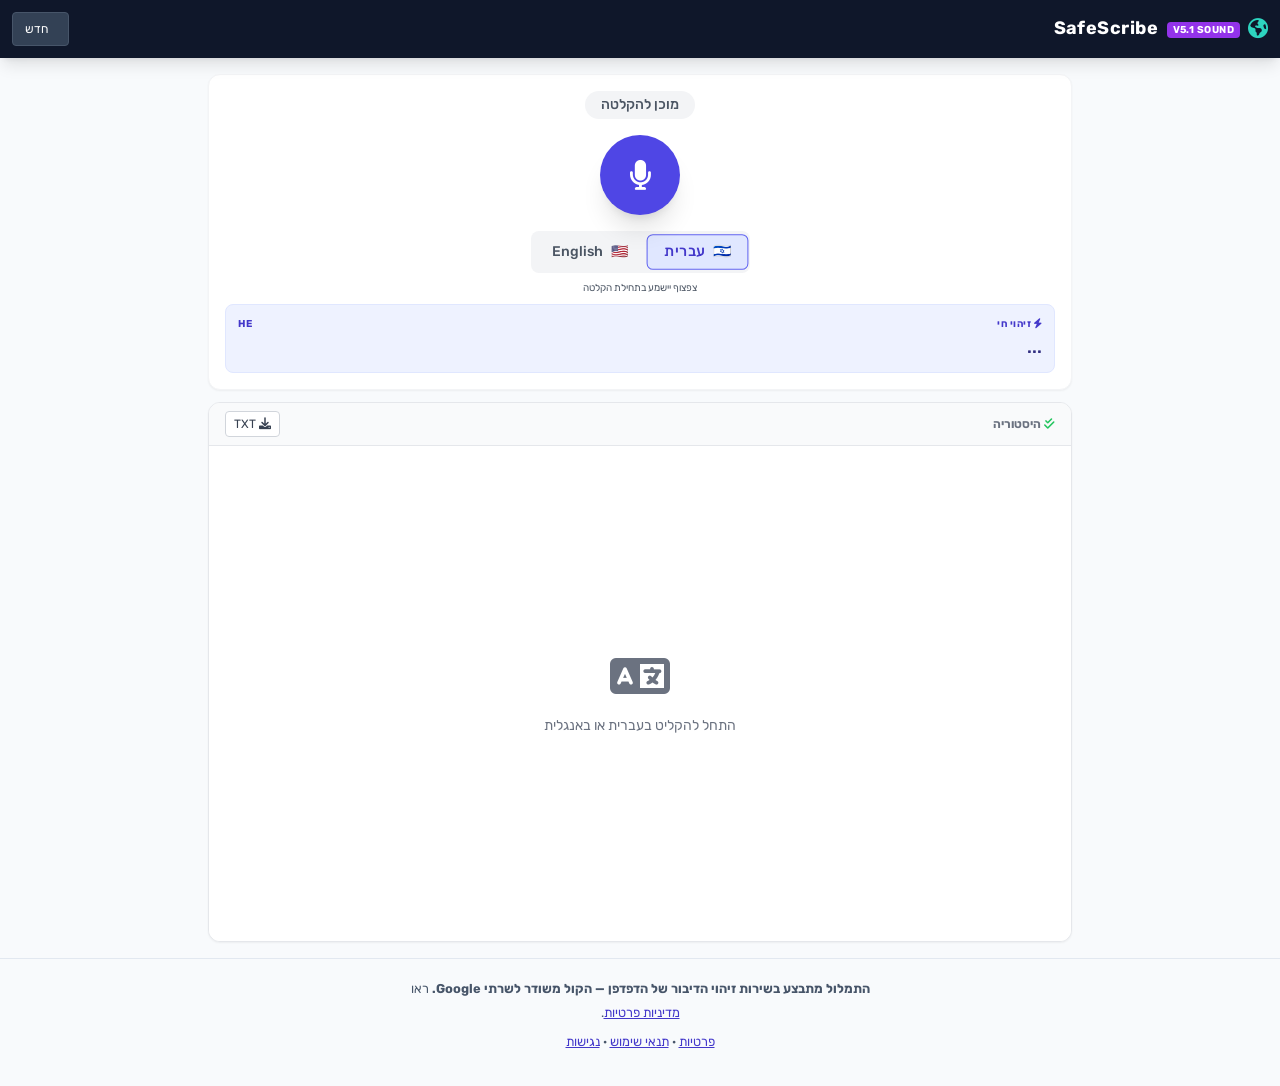
<file: index.html>
<!DOCTYPE html>
<html lang="he" dir="rtl">
<head>
    <meta charset="UTF-8">
    <!-- maximum-scale and user-scalable=no removed: they blocked pinch zoom entirely -->
    <meta name="viewport" content="width=device-width, initial-scale=1.0">
    <title>SafeScribe V5.1 Sound</title>
    <!-- Built stylesheet in place of the Tailwind play CDN, which is a
         development tool and fetched a script from a third party each load. -->
    <link rel="stylesheet" href="assets/css/tailwind.css">
    <link rel="stylesheet" href="assets/vendor/fontawesome/fontawesome.min.css">
    <!-- Fonts and icons are served from this site. They used to come from
         Google and cdnjs, so every visit disclosed the visitor's IP to two
         third parties before anything happened on the page. -->
    <link rel="stylesheet" href="assets/fonts/fonts.css">
    <style>
        body { font-family: 'Rubik', sans-serif; }
        
        .pulse-ring { animation: pulse-ring 2s cubic-bezier(0.215, 0.61, 0.355, 1) infinite; }
        @keyframes pulse-ring {
            0% { transform: scale(0.95); box-shadow: 0 0 0 0 rgba(220, 38, 38, 0.7); }
            70% { transform: scale(1); box-shadow: 0 0 0 20px rgba(220, 38, 38, 0); }
            100% { transform: scale(0.95); box-shadow: 0 0 0 0 rgba(220, 38, 38, 0); }
        }

        .custom-scrollbar::-webkit-scrollbar { width: 6px; }
        .custom-scrollbar::-webkit-scrollbar-track { background: #f8fafc; }
        .custom-scrollbar::-webkit-scrollbar-thumb { background: #94a3b8; border-radius: 3px; }
        
        .lang-btn.active { background-color: #e0e7ff; border-color: #6366f1; color: #4338ca; transform: scale(1.05); }
    </style>
</head>
<!-- Page scrolls instead of being locked to screen height: the policy footer
         squeezed the history panel (and its TXT button) down to a thin line. -->
<body class="bg-slate-50 text-gray-800 flex flex-col" style="min-height:100vh">

    <header class="bg-slate-900 text-white p-3 shadow-lg flex-shrink-0 z-50">
        <div class="container mx-auto flex justify-between items-center">
            <div class="flex items-center gap-2">
                <i class="fas fa-globe-americas text-teal-400 text-xl"></i>
                <h1 class="text-lg font-bold tracking-wide">SafeScribe <span class="text-[10px] bg-purple-600 px-1.5 py-0.5 rounded ml-1 align-middle">V5.1 SOUND</span></h1>
            </div>
            <button onclick="newMeeting()" class="text-xs bg-slate-700 hover:bg-slate-600 px-3 py-2 rounded border border-slate-600 transition flex items-center gap-2">
                <i class="fas fa-file-circle-plus"></i> חדש
            </button>
        </div>
    </header>

    <main class="flex-grow flex flex-col container mx-auto p-2 sm:p-4 max-w-4xl min-h-0 gap-3">
        
        <div class="bg-white rounded-xl shadow-sm border border-gray-100 p-4 flex-shrink-0 z-40">
            
            <div class="flex flex-col items-center mb-2">
                <div id="statusBadge" class="px-4 py-1 rounded-full text-sm font-medium bg-gray-100 text-gray-600 mb-4 transition-all duration-300">
                    מוכן להקלטה
                </div>

                <div class="relative mb-4">
                    <button id="mainBtn" onclick="toggleRecording()" aria-label="התחל או עצור הקלטה" class="relative z-10 bg-indigo-600 hover:bg-indigo-700 text-white rounded-full w-20 h-20 flex items-center justify-center text-3xl shadow-xl transition-all duration-300 transform hover:scale-105 active:scale-95">
                        <i class="fas fa-microphone" id="btnIcon"></i>
                    </button>
                    <div id="pulseRing" class="absolute inset-0 rounded-full bg-red-500 opacity-0 transition-opacity duration-300"></div>
                </div>

                <div class="flex bg-gray-100 p-1 rounded-lg gap-1 mb-2">
                    <button onclick="changeLang('he-IL')" id="btnHe" class="lang-btn active px-4 py-1.5 rounded-md text-sm font-medium text-gray-600 border border-transparent transition-all flex items-center gap-2">
                        <span>🇮🇱</span> עברית
                    </button>
                    <button onclick="changeLang('en-US')" id="btnEn" class="lang-btn px-4 py-1.5 rounded-md text-sm font-medium text-gray-600 border border-transparent transition-all flex items-center gap-2">
                        <span>🇺🇸</span> English
                    </button>
                </div>
                <p class="text-[10px] text-gray-600">צפצוף יישמע בתחילת הקלטה</p>
            </div>

            <div class="bg-indigo-50 rounded-lg p-3 border border-indigo-100 min-h-[50px] flex flex-col justify-center">
                <span class="text-[10px] text-indigo-700 font-bold uppercase tracking-wider mb-1 flex justify-between">
                    <span><i class="fas fa-bolt"></i> זיהוי חי</span>
                    <span id="currentLangDisplay" class="text-indigo-700">HE</span>
                </span>
                <p id="interimText" class="text-indigo-900 font-medium text-lg leading-tight min-h-[1.5rem]">...</p>
            </div>
        </div>

        <div class="bg-white rounded-xl shadow-sm border border-gray-200 flex-grow flex flex-col relative overflow-hidden" style="height:60vh;min-height:280px">
            <div class="bg-gray-50 px-4 py-2 border-b flex justify-between items-center">
                <span class="text-xs font-bold text-gray-500"><i class="fas fa-check-double text-green-500"></i> היסטוריה</span>
                <div class="flex gap-2">
                    <button onclick="exportTxt()" class="text-xs bg-white border border-gray-300 hover:bg-gray-50 px-2 py-1 rounded text-gray-700">
                        <i class="fas fa-download"></i> TXT
                    </button>
                </div>
            </div>
            
            <div id="transcriptContainer" class="flex-grow overflow-y-auto p-4 space-y-4 custom-scrollbar scroll-smooth bg-white">
                <div id="emptyState" class="flex flex-col items-center justify-center h-full text-gray-500">
                    <i class="fas fa-language text-5xl mb-4"></i>
                    <p class="text-sm">התחל להקליט בעברית או באנגלית</p>
                </div>
            </div>
        </div>
    </main>

    <script>
        let recognition;
        let isRecording = false;
        let transcriptData = [];
        let wakeLock = null;
        let currentLang = 'he-IL';

        const mainBtn = document.getElementById('mainBtn');
        const btnIcon = document.getElementById('btnIcon');
        const statusBadge = document.getElementById('statusBadge');
        const pulseRing = document.getElementById('pulseRing');
        const interimDisplay = document.getElementById('interimText');
        const container = document.getElementById('transcriptContainer');
        const langDisplay = document.getElementById('currentLangDisplay');

        function initRecognition() {
            if ('webkitSpeechRecognition' in window) {
                recognition = new webkitSpeechRecognition();
                recognition.continuous = true;
                recognition.interimResults = true;
                recognition.lang = currentLang;

                recognition.onstart = () => {
                    isRecording = true;
                    updateStatus('recording');
                    requestWakeLock();
                    playFeedbackTone(600, 150); // צפצוף התחלה (גבוה)
                };

                recognition.onresult = (event) => {
                    let interimTranscript = '';
                    for (let i = event.resultIndex; i < event.results.length; ++i) {
                        if (event.results[i].isFinal) {
                            addTranscriptEntry(event.results[i][0].transcript);
                        } else {
                            interimTranscript += event.results[i][0].transcript;
                        }
                    }
                    if(interimTranscript) {
                        interimDisplay.innerText = interimTranscript;
                        interimDisplay.style.opacity = "1";
                        interimDisplay.style.direction = currentLang === 'he-IL' ? 'rtl' : 'ltr';
                    }
                };

                recognition.onend = () => {
                    if (isRecording) {
                        recognition.start(); 
                    } else {
                        updateStatus('idle');
                        releaseWakeLock();
                    }
                };
                
                // Errors that will repeat on every retry: stop and say why, instead of
                // restarting forever while the button shows "recording".
                // Some Chromium forks fail with 'network' when the mic or speech service is blocked.
                // https://developer.mozilla.org/docs/Web/API/SpeechRecognitionErrorEvent/error
                const fatalErrors = {
                    'not-allowed': "אין גישה למיקרופון. אשר גישה למיקרופון בהגדרות הדפדפן.",
                    'service-not-allowed': "הדפדפן הזה לא תומך בזיהוי דיבור. פתח את האתר ב-Chrome או ב-Edge.",
                    'network': "אין חיבור לשירות זיהוי הדיבור. בדוק את החיבור לאינטרנט ואת הרשאת המיקרופון בהגדרות הדפדפן. אם זה לא עוזר, נסה ב-Chrome או ב-Edge.",
                    'audio-capture': "לא נמצא מיקרופון. בדוק שהמיקרופון מחובר.",
                    'language-not-supported': "השפה שנבחרה לא נתמכת בדפדפן הזה."
                };

                recognition.onerror = (event) => {
                    console.error("Error:", event.error);
                    const message = fatalErrors[event.error];
                    if (!message) return;
                    isRecording = false;
                    updateStatus('idle');
                    alert(message);
                };
            } else {
                alert("דפדפן לא נתמך. חובה Chrome.");
            }
        }

        initRecognition();

        function changeLang(lang) {
            if (currentLang === lang) return;
            currentLang = lang;
            document.getElementById('btnHe').classList.toggle('active', lang === 'he-IL');
            document.getElementById('btnEn').classList.toggle('active', lang === 'en-US');
            langDisplay.innerText = lang === 'he-IL' ? 'HE' : 'EN';

            if (isRecording) {
                recognition.stop(); 
                interimDisplay.innerText = "מחליף שפה...";
                recognition.lang = currentLang;
            } else {
                recognition.lang = lang;
            }
        }

        function toggleRecording() {
            if (!recognition) return;

            if (!isRecording) {
                updateStatus('connecting');
                try { recognition.start(); } catch (e) { console.error(e); }
            } else {
                updateStatus('processing');
                setTimeout(() => {
                    isRecording = false;
                    recognition.stop();
                    interimDisplay.innerText = "...";
                    playFeedbackTone(300, 150); // צפצוף עצירה (נמוך)
                }, 800);
            }
        }

        function updateStatus(state) {
            mainBtn.className = "relative z-10 rounded-full w-20 h-20 flex items-center justify-center text-3xl shadow-xl transition-all duration-300 transform hover:scale-105 active:scale-95 text-white";
            pulseRing.className = "absolute inset-0 rounded-full opacity-0";
            
            switch(state) {
                case 'idle':
                    mainBtn.classList.add('bg-indigo-600', 'hover:bg-indigo-700');
                    btnIcon.className = "fas fa-microphone";
                    statusBadge.innerText = "מוכן להקלטה";
                    statusBadge.className = "px-4 py-1 rounded-full text-sm font-medium bg-gray-100 text-gray-600 mb-4";
                    break;
                case 'connecting':
                    mainBtn.classList.add('bg-yellow-500');
                    btnIcon.className = "fas fa-spinner fa-spin";
                    statusBadge.innerText = "טוען...";
                    break;
                case 'recording':
                    mainBtn.classList.add('bg-red-500');
                    btnIcon.className = "fas fa-stop";
                    pulseRing.classList.add('pulse-ring');
                    statusBadge.innerHTML = `<span class="flex items-center gap-2"><i class="fas fa-circle text-[10px] animate-pulse"></i> מקליט (${currentLang === 'he-IL' ? 'עברית' : 'אנגלית'})</span>`;
                    statusBadge.className = "px-4 py-1 rounded-full text-sm font-medium bg-red-50 text-red-600 border border-red-100 mb-4";
                    break;
                case 'processing':
                    mainBtn.classList.add('bg-gray-400');
                    btnIcon.className = "fas fa-save";
                    statusBadge.innerText = "שומר...";
                    break;
            }
        }

        function addTranscriptEntry(text) {
            if (!text.trim()) return;
            const now = new Date();
            const timeStr = now.toLocaleTimeString('he-IL', {hour: '2-digit', minute:'2-digit'});
            transcriptData.push({ time: timeStr, text: text });
            renderEntry(timeStr, text);
            saveToLocal();
            interimDisplay.innerText = "...";
        }

        function renderEntry(timeStr, text) {
            const isEnglish = /^[A-Za-z0-9\s.,?!]*$/.test(text);
            const direction = isEnglish ? 'ltr' : 'rtl';
            const align = isEnglish ? 'text-left' : 'text-right';
            const flag = currentLang === 'he-IL' ? '' : '<span class="mr-1">🇺🇸</span>';

            if(document.getElementById('emptyState')) container.innerHTML = '';

            const div = document.createElement('div');
            div.className = `bg-white p-3 rounded border-r-4 ${currentLang === 'he-IL' ? 'border-teal-500' : 'border-indigo-500'} shadow-sm ${align} animate-[fadeIn_0.3s_ease-out]`;
            div.style.direction = direction;
            div.innerHTML = `<span class="text-xs text-gray-400 block mb-1 font-mono flex justify-between">${timeStr} ${flag}</span><p class="text-gray-800 text-lg leading-relaxed">${text}</p>`;
            
            container.appendChild(div);
            container.scrollTop = container.scrollHeight;
        }

        function exportTxt() {
            if (transcriptData.length === 0) { alert("אין תוכן"); return; }
            let content = "SafeScribe V5 Transcript\n========================\n\n";
            transcriptData.forEach(i => content += `[${i.time}] ${i.text}\n`);
            downloadFile(content);
        }

        function downloadFile(content) {
            const date = new Date().toISOString().slice(0,16).replace(/[:T]/g, '-');
            const blob = new Blob([content], { type: 'text/plain' });
            const url = URL.createObjectURL(blob);
            const a = document.createElement('a');
            a.href = url;
            a.download = `SafeScribe_${date}.txt`;
            document.body.appendChild(a);
            a.click();
            document.body.removeChild(a);
            URL.revokeObjectURL(url);
        }

        function newMeeting() {
            if(transcriptData.length > 0 && !confirm("למחוק הכל?")) return;
            transcriptData = [];
            localStorage.removeItem('safeScribeV5');
            location.reload();
        }

        function saveToLocal() { localStorage.setItem('safeScribeV5', JSON.stringify(transcriptData)); }
        
        // Earlier versions re-saved the history on every page load, doubling it
        // each time until the tab ran out of memory. Keep the first copy of each line.
        function dropRepeats(data) {
            const seen = new Set();
            return data.filter(item => !seen.has(item.text) && seen.add(item.text));
        }

        const saved = localStorage.getItem('safeScribeV5');
        if(saved) {
            transcriptData = dropRepeats(JSON.parse(saved));
            saveToLocal();
            transcriptData.forEach(i => renderEntry(i.time, i.text));
        }

        async function requestWakeLock() { try { if ('wakeLock' in navigator) wakeLock = await navigator.wakeLock.request('screen'); } catch {} }
        function releaseWakeLock() { if (wakeLock) wakeLock.release().then(() => wakeLock = null); }
        
        // פונקציית הסאונד ששכחנו
        function playFeedbackTone(freq, duration) {
            try {
                const ctx = new (window.AudioContext || window.webkitAudioContext)();
                const osc = ctx.createOscillator();
                const gain = ctx.createGain();
                osc.frequency.value = freq;
                osc.type = 'sine';
                gain.gain.value = 0.1;
                osc.connect(gain);
                gain.connect(ctx.destination);
                osc.start();
                setTimeout(() => osc.stop(), duration);
            } catch(e) { console.log("Audio context blocked by browser policy"); }
        }
    </script>
<style>
.policy-links{padding:18px 20px 26px;text-align:center;font-size:.8rem;line-height:1.85;color:#475569;border-top:1px solid #e2e8f0;background:#f8fafc}
.policy-links p{margin:0 0 6px;max-width:62ch;margin-inline:auto}
.policy-links a{color:#4338ca;text-decoration:underline}
</style>
<footer class="policy-links">
  <p><b>התמלול מתבצע בשירות זיהוי הדיבור של הדפדפן — הקול משודר לשרתי Google.</b> ראו <a href="privacy.html">מדיניות פרטיות</a>.</p>
  <p><a href="privacy.html">פרטיות</a> · <a href="terms.html">תנאי שימוש</a> · <a href="accessibility.html">נגישות</a></p>
</footer>
</body>
</html>
</file>
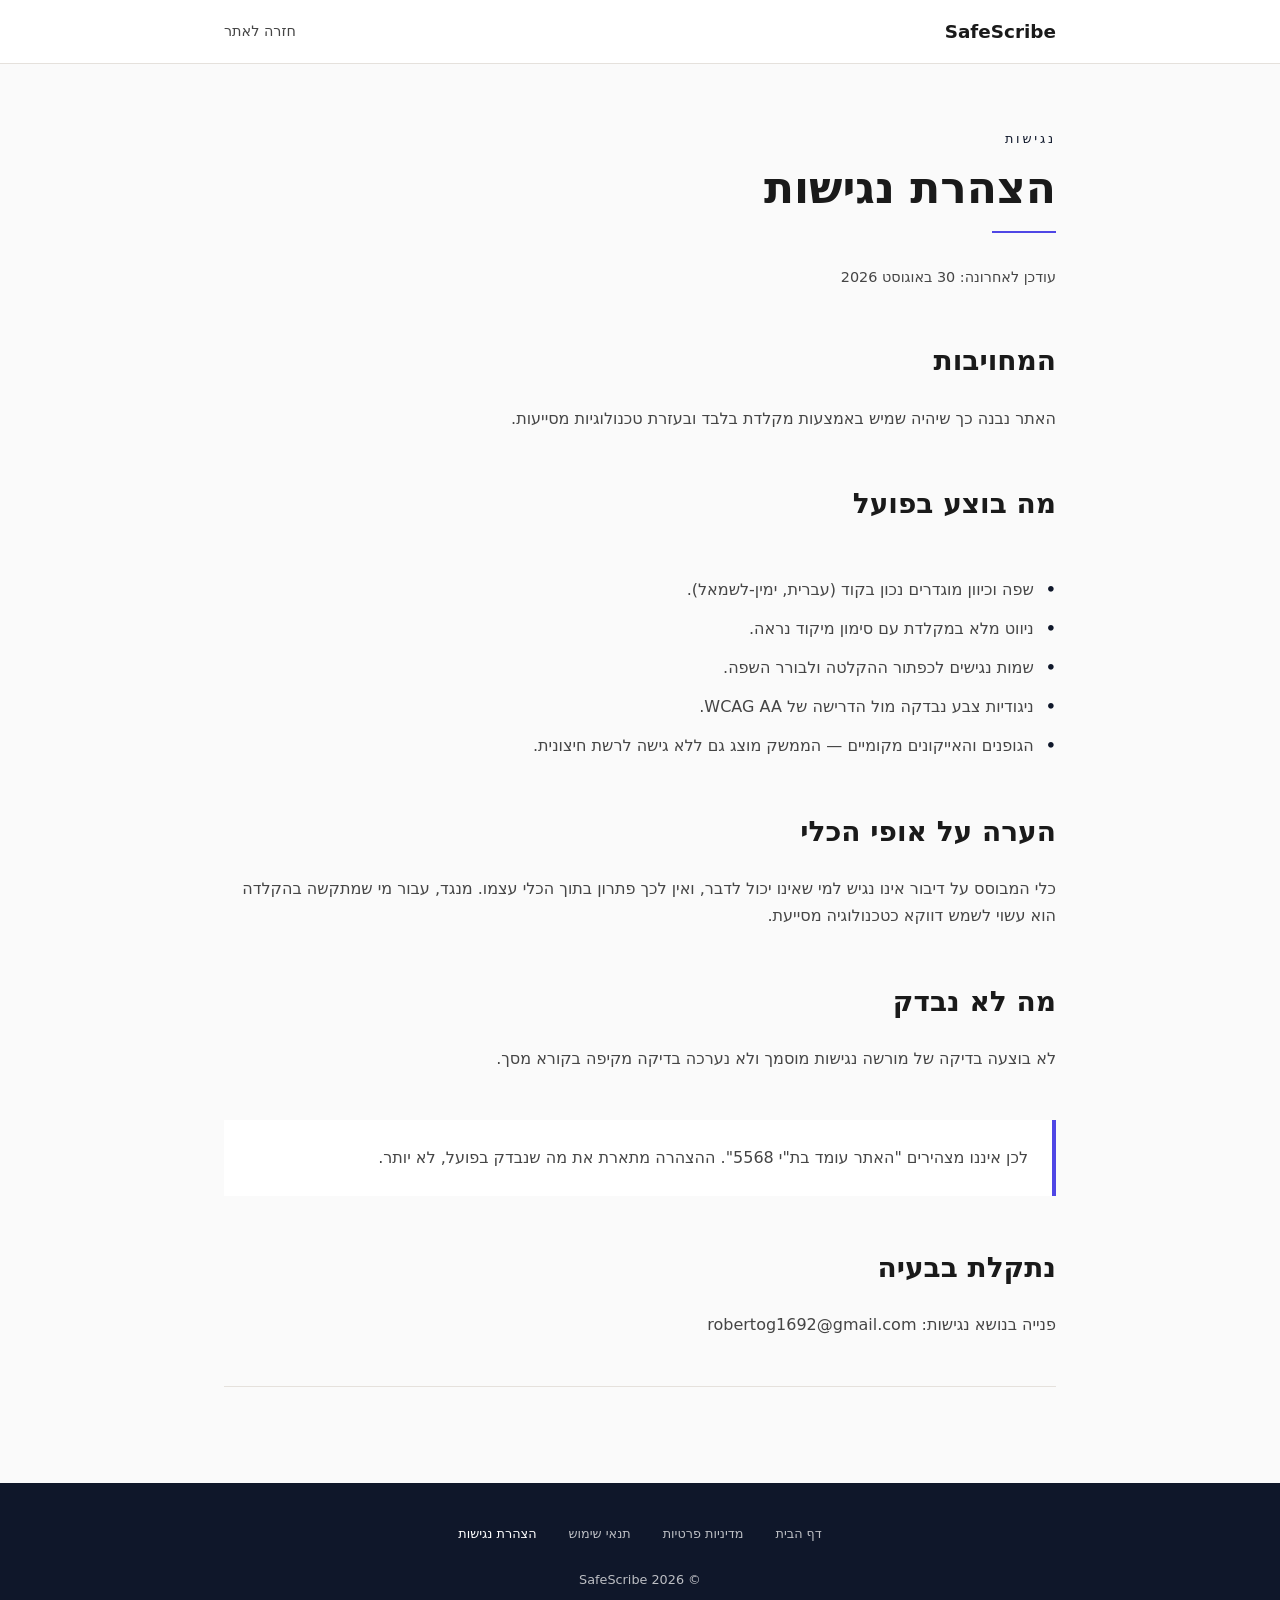
<file: accessibility.html>
<!DOCTYPE html>
<html lang="he" dir="rtl">
<head>
    <meta charset="UTF-8">
    <meta name="viewport" content="width=device-width, initial-scale=1.0">
    <title>הצהרת נגישות | SafeScribe</title>
    <meta name="description" content="מה בוצע ומה לא נבדק.">
    <meta http-equiv="Content-Security-Policy" content="default-src 'self'; script-src 'self'; style-src 'self'; img-src 'self' data:; font-src 'self'; connect-src 'self'; base-uri 'self'; form-action 'self'">
    <meta name="referrer" content="strict-origin-when-cross-origin">
    <link rel="stylesheet" href="assets/css/policy.css">
</head>
<body class="p-body">

    <a href="#main" class="skip-link">דלג לתוכן העיקרי</a>

    <nav class="p-nav" aria-label="ניווט">
        <div class="p-wrap p-nav-in">
            <a href="index.html" class="p-logo">SafeScribe</a>
            <a href="index.html" class="p-back">חזרה לאתר</a>
        </div>
    </nav>

    <main id="main">
        <div class="p-wrap">
            <p class="p-eyebrow">נגישות</p>
            <h1>הצהרת נגישות</h1>
            <div class="p-rule"></div>
            <p class="p-updated">עודכן לאחרונה: 30 באוגוסט 2026</p>

        <section>
            <h2>המחויבות</h2>
            <p>האתר נבנה כך שיהיה שמיש באמצעות מקלדת בלבד ובעזרת טכנולוגיות מסייעות.</p>
        </section>
        <section>
            <h2>מה בוצע בפועל</h2>
        </section>
        <ul class="p-list">
            <li><span>שפה וכיוון מוגדרים נכון בקוד (עברית, ימין-לשמאל).</span></li>
            <li><span>ניווט מלא במקלדת עם סימון מיקוד נראה.</span></li>
            <li><span>שמות נגישים לכפתור ההקלטה ולבורר השפה.</span></li>
            <li><span>ניגודיות צבע נבדקה מול הדרישה של WCAG AA.</span></li>
            <li><span>הגופנים והאייקונים מקומיים — הממשק מוצג גם ללא גישה לרשת חיצונית.</span></li>
        </ul>
        <section>
            <h2>הערה על אופי הכלי</h2>
            <p>כלי המבוסס על דיבור אינו נגיש למי שאינו יכול לדבר, ואין לכך פתרון בתוך הכלי עצמו. מנגד, עבור מי שמתקשה בהקלדה הוא עשוי לשמש דווקא כטכנולוגיה מסייעת.</p>
        </section>
        <section>
            <h2>מה לא נבדק</h2>
            <p>לא בוצעה בדיקה של מורשה נגישות מוסמך ולא נערכה בדיקה מקיפה בקורא מסך.</p>
        </section>
        <div class="p-callout"><p>לכן איננו מצהירים "האתר עומד בת"י 5568". ההצהרה מתארת את מה שנבדק בפועל, לא יותר.</p></div>
        <section>
            <h2>נתקלת בבעיה</h2>
            <p>פנייה בנושא נגישות: robertog1692@gmail.com</p>
        </section>
        <div class="p-note"></div>

        </div>
    </main>

    <footer class="p-footer">
        <div class="p-wrap">
            <div class="p-footer-links">
                <a href="index.html">דף הבית</a>
                <a href="privacy.html">מדיניות פרטיות</a>
                <a href="terms.html">תנאי שימוש</a>
                <a href="accessibility.html" aria-current="page">הצהרת נגישות</a>
            </div>
            <p class="p-copy">&copy; 2026 SafeScribe</p>
        </div>
    </footer>

</body>
</html>
</file>
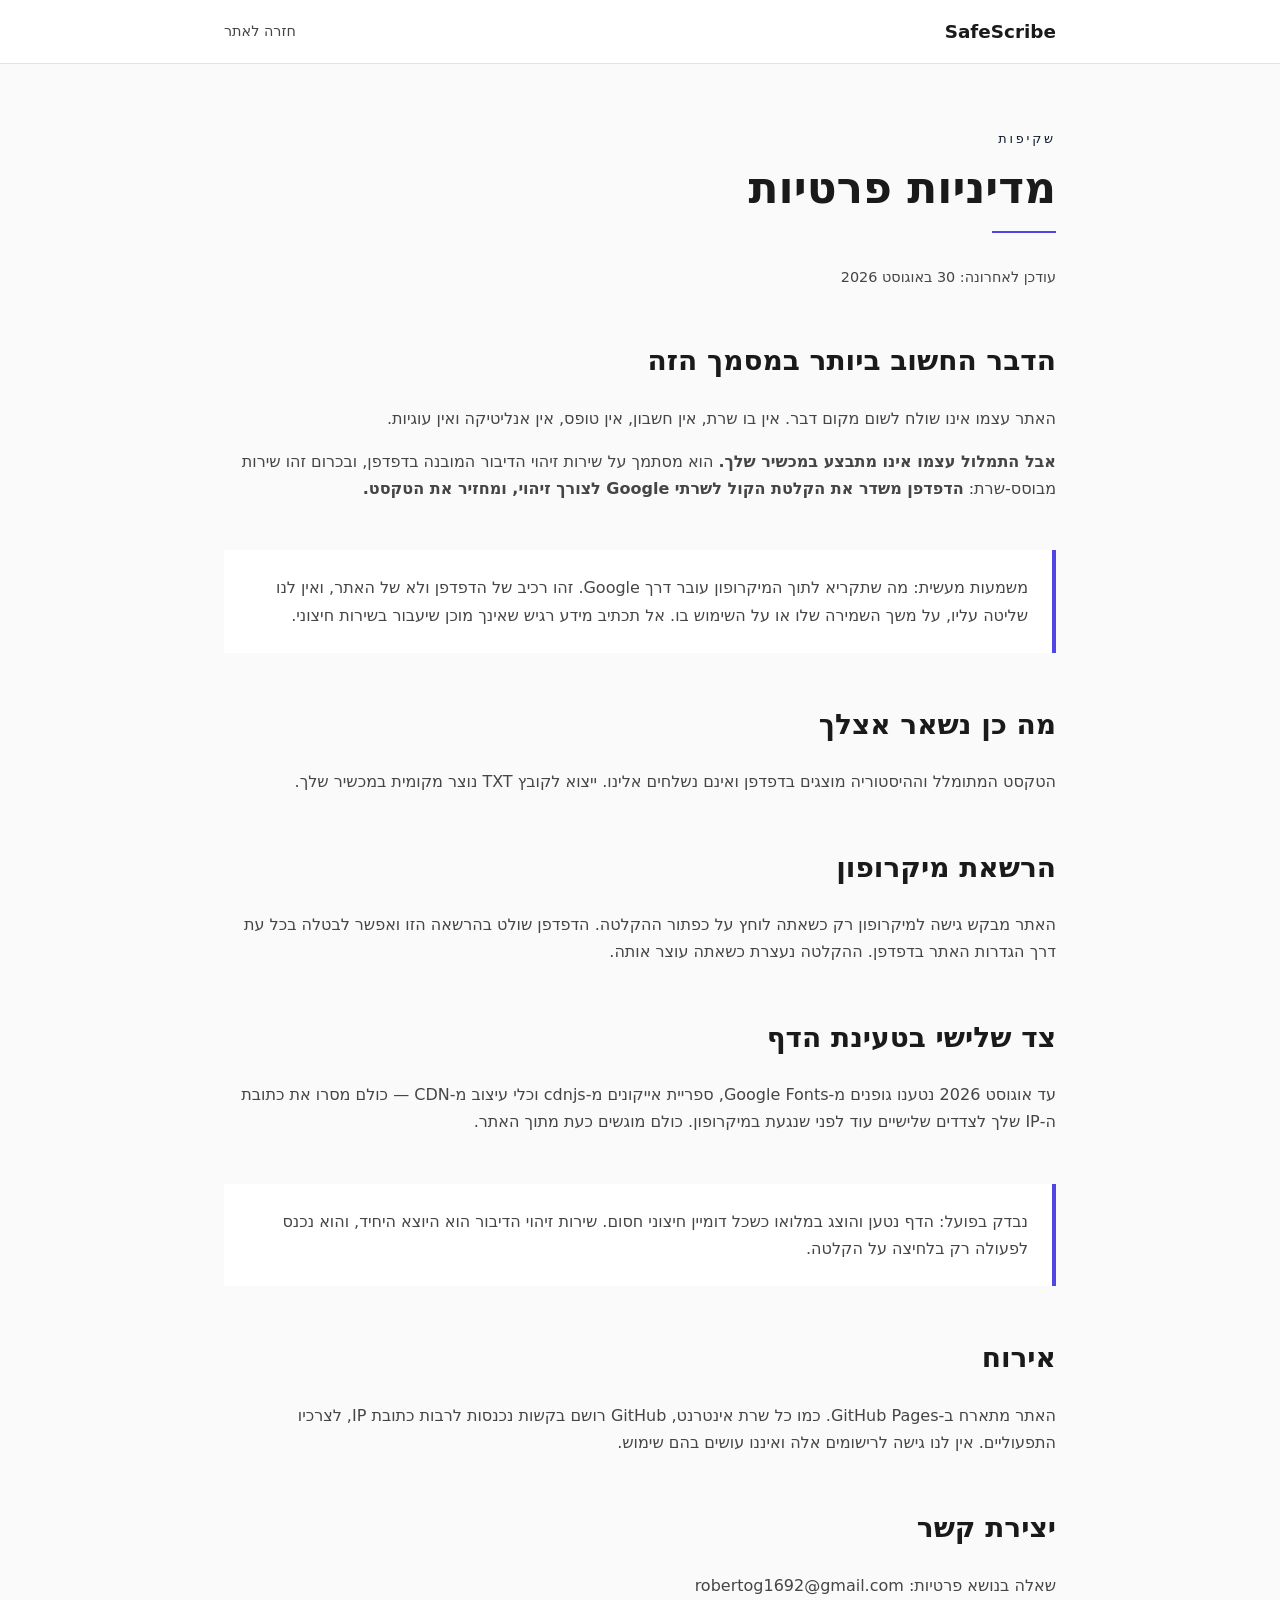
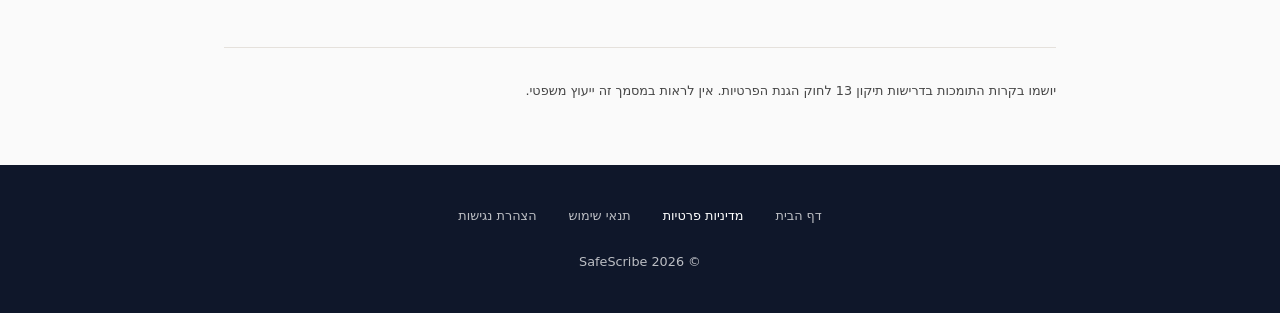
<file: privacy.html>
<!DOCTYPE html>
<html lang="he" dir="rtl">
<head>
    <meta charset="UTF-8">
    <meta name="viewport" content="width=device-width, initial-scale=1.0">
    <title>מדיניות פרטיות | SafeScribe</title>
    <meta name="description" content="מה האתר אוסף ומה לא.">
    <meta http-equiv="Content-Security-Policy" content="default-src 'self'; script-src 'self'; style-src 'self'; img-src 'self' data:; font-src 'self'; connect-src 'self'; base-uri 'self'; form-action 'self'">
    <meta name="referrer" content="strict-origin-when-cross-origin">
    <link rel="stylesheet" href="assets/css/policy.css">
</head>
<body class="p-body">

    <a href="#main" class="skip-link">דלג לתוכן העיקרי</a>

    <nav class="p-nav" aria-label="ניווט">
        <div class="p-wrap p-nav-in">
            <a href="index.html" class="p-logo">SafeScribe</a>
            <a href="index.html" class="p-back">חזרה לאתר</a>
        </div>
    </nav>

    <main id="main">
        <div class="p-wrap">
            <p class="p-eyebrow">שקיפות</p>
            <h1>מדיניות פרטיות</h1>
            <div class="p-rule"></div>
            <p class="p-updated">עודכן לאחרונה: 30 באוגוסט 2026</p>

        <section>
            <h2>הדבר החשוב ביותר במסמך הזה</h2>
            <p>האתר עצמו אינו שולח לשום מקום דבר. אין בו שרת, אין חשבון, אין טופס, אין אנליטיקה ואין עוגיות.</p>
            <p><b>אבל התמלול עצמו אינו מתבצע במכשיר שלך.</b> הוא מסתמך על שירות זיהוי הדיבור המובנה בדפדפן, ובכרום זהו שירות מבוסס-שרת: <b>הדפדפן משדר את הקלטת הקול לשרתי Google לצורך זיהוי, ומחזיר את הטקסט.</b></p>
        </section>
        <div class="p-callout"><p>משמעות מעשית: מה שתקריא לתוך המיקרופון עובר דרך Google. זהו רכיב של הדפדפן ולא של האתר, ואין לנו שליטה עליו, על משך השמירה שלו או על השימוש בו. אל תכתיב מידע רגיש שאינך מוכן שיעבור בשירות חיצוני.</p></div>
        <section>
            <h2>מה כן נשאר אצלך</h2>
            <p>הטקסט המתומלל וההיסטוריה מוצגים בדפדפן ואינם נשלחים אלינו. ייצוא לקובץ TXT נוצר מקומית במכשיר שלך.</p>
        </section>
        <section>
            <h2>הרשאת מיקרופון</h2>
            <p>האתר מבקש גישה למיקרופון רק כשאתה לוחץ על כפתור ההקלטה. הדפדפן שולט בהרשאה הזו ואפשר לבטלה בכל עת דרך הגדרות האתר בדפדפן. ההקלטה נעצרת כשאתה עוצר אותה.</p>
        </section>
        <section>
            <h2>צד שלישי בטעינת הדף</h2>
            <p>עד אוגוסט 2026 נטענו גופנים מ-Google Fonts, ספריית אייקונים מ-cdnjs וכלי עיצוב מ-CDN — כולם מסרו את כתובת ה-IP שלך לצדדים שלישיים עוד לפני שנגעת במיקרופון. כולם מוגשים כעת מתוך האתר.</p>
        </section>
        <div class="p-callout"><p>נבדק בפועל: הדף נטען והוצג במלואו כשכל דומיין חיצוני חסום. שירות זיהוי הדיבור הוא היוצא היחיד, והוא נכנס לפעולה רק בלחיצה על הקלטה.</p></div>
        <section>
            <h2>אירוח</h2>
            <p>האתר מתארח ב-GitHub Pages. כמו כל שרת אינטרנט, GitHub רושם בקשות נכנסות לרבות כתובת IP, לצרכיו התפעוליים. אין לנו גישה לרישומים אלה ואיננו עושים בהם שימוש.</p>
        </section>
        <section>
            <h2>יצירת קשר</h2>
            <p>שאלה בנושא פרטיות: robertog1692@gmail.com</p>
        </section>
        <div class="p-note">יושמו בקרות התומכות בדרישות תיקון 13 לחוק הגנת הפרטיות. אין לראות במסמך זה ייעוץ משפטי.</div>

        </div>
    </main>

    <footer class="p-footer">
        <div class="p-wrap">
            <div class="p-footer-links">
                <a href="index.html">דף הבית</a>
                <a href="privacy.html" aria-current="page">מדיניות פרטיות</a>
                <a href="terms.html">תנאי שימוש</a>
                <a href="accessibility.html">הצהרת נגישות</a>
            </div>
            <p class="p-copy">&copy; 2026 SafeScribe</p>
        </div>
    </footer>

</body>
</html>
</file>
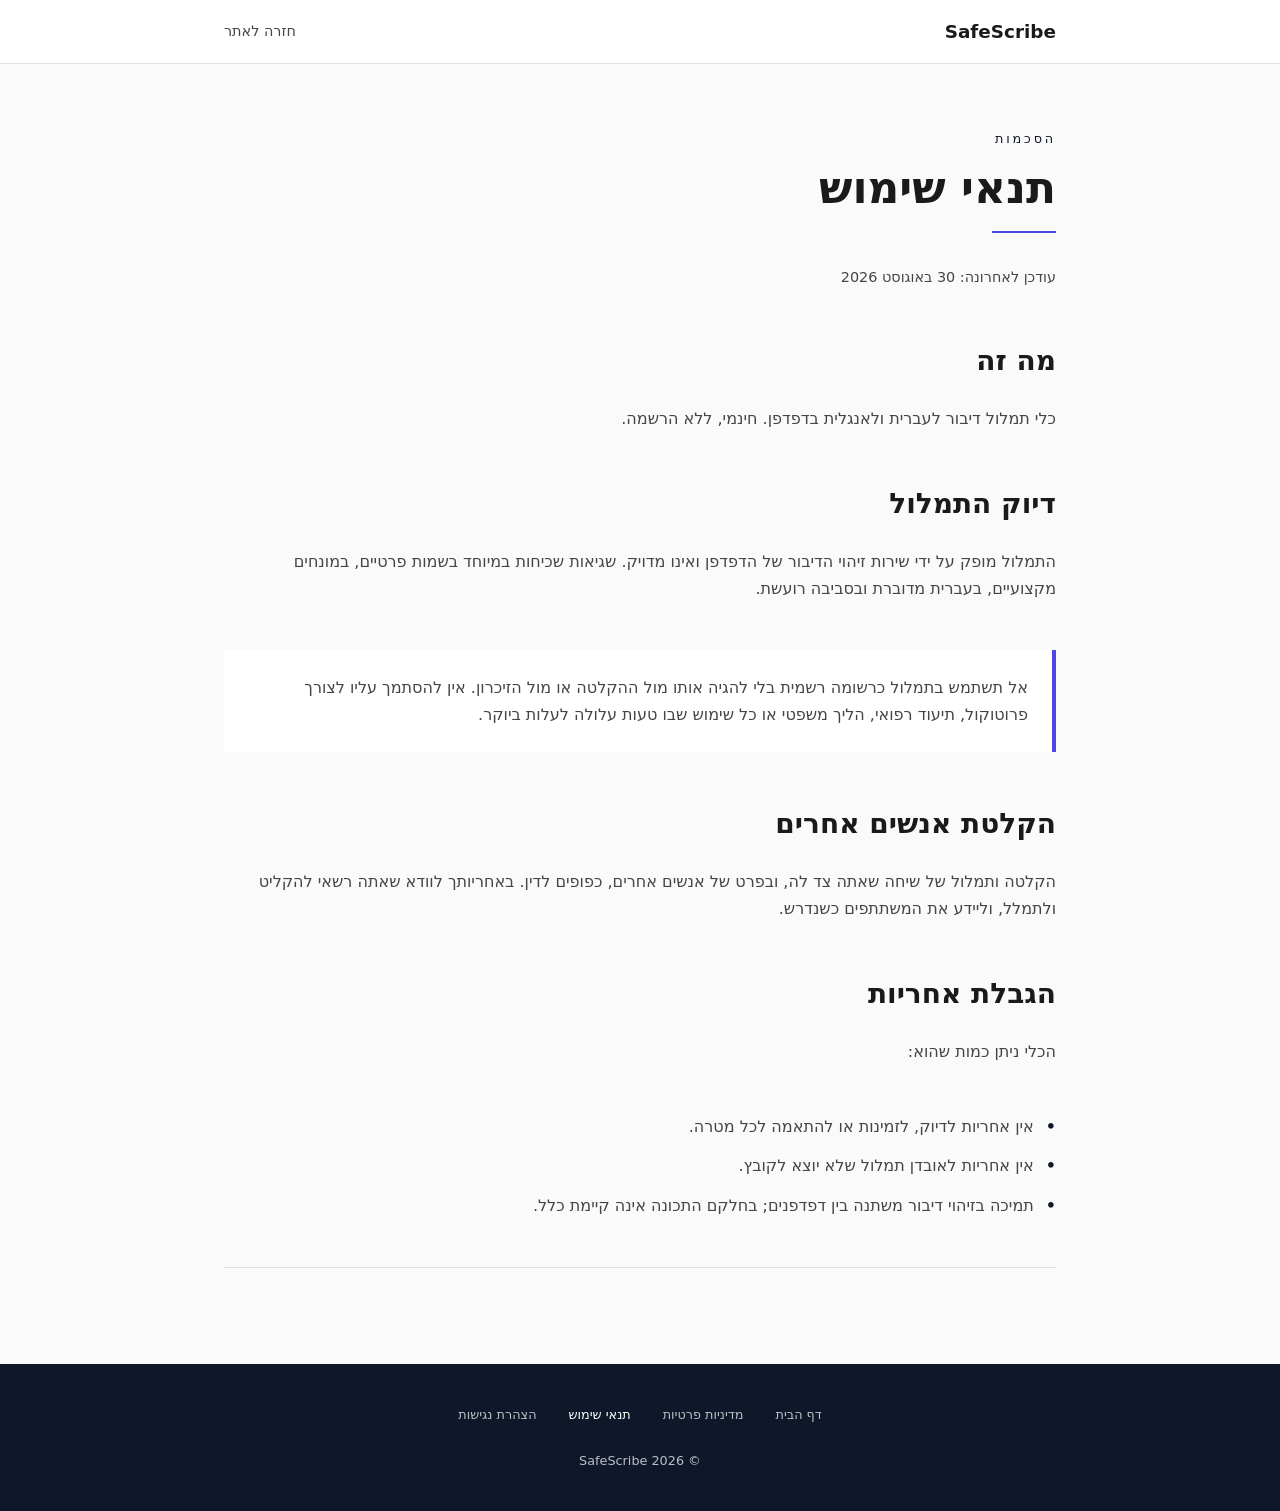
<file: terms.html>
<!DOCTYPE html>
<html lang="he" dir="rtl">
<head>
    <meta charset="UTF-8">
    <meta name="viewport" content="width=device-width, initial-scale=1.0">
    <title>תנאי שימוש | SafeScribe</title>
    <meta name="description" content="תנאי השימוש והגבלת אחריות.">
    <meta http-equiv="Content-Security-Policy" content="default-src 'self'; script-src 'self'; style-src 'self'; img-src 'self' data:; font-src 'self'; connect-src 'self'; base-uri 'self'; form-action 'self'">
    <meta name="referrer" content="strict-origin-when-cross-origin">
    <link rel="stylesheet" href="assets/css/policy.css">
</head>
<body class="p-body">

    <a href="#main" class="skip-link">דלג לתוכן העיקרי</a>

    <nav class="p-nav" aria-label="ניווט">
        <div class="p-wrap p-nav-in">
            <a href="index.html" class="p-logo">SafeScribe</a>
            <a href="index.html" class="p-back">חזרה לאתר</a>
        </div>
    </nav>

    <main id="main">
        <div class="p-wrap">
            <p class="p-eyebrow">הסכמות</p>
            <h1>תנאי שימוש</h1>
            <div class="p-rule"></div>
            <p class="p-updated">עודכן לאחרונה: 30 באוגוסט 2026</p>

        <section>
            <h2>מה זה</h2>
            <p>כלי תמלול דיבור לעברית ולאנגלית בדפדפן. חינמי, ללא הרשמה.</p>
        </section>
        <section>
            <h2>דיוק התמלול</h2>
            <p>התמלול מופק על ידי שירות זיהוי הדיבור של הדפדפן ואינו מדויק. שגיאות שכיחות במיוחד בשמות פרטיים, במונחים מקצועיים, בעברית מדוברת ובסביבה רועשת.</p>
        </section>
        <div class="p-callout"><p>אל תשתמש בתמלול כרשומה רשמית בלי להגיה אותו מול ההקלטה או מול הזיכרון. אין להסתמך עליו לצורך פרוטוקול, תיעוד רפואי, הליך משפטי או כל שימוש שבו טעות עלולה לעלות ביוקר.</p></div>
        <section>
            <h2>הקלטת אנשים אחרים</h2>
            <p>הקלטה ותמלול של שיחה שאתה צד לה, ובפרט של אנשים אחרים, כפופים לדין. באחריותך לוודא שאתה רשאי להקליט ולתמלל, וליידע את המשתתפים כשנדרש.</p>
        </section>
        <section>
            <h2>הגבלת אחריות</h2>
            <p>הכלי ניתן כמות שהוא:</p>
        </section>
        <ul class="p-list">
            <li><span>אין אחריות לדיוק, לזמינות או להתאמה לכל מטרה.</span></li>
            <li><span>אין אחריות לאובדן תמלול שלא יוצא לקובץ.</span></li>
            <li><span>תמיכה בזיהוי דיבור משתנה בין דפדפנים; בחלקם התכונה אינה קיימת כלל.</span></li>
        </ul>
        <div class="p-note"></div>

        </div>
    </main>

    <footer class="p-footer">
        <div class="p-wrap">
            <div class="p-footer-links">
                <a href="index.html">דף הבית</a>
                <a href="privacy.html">מדיניות פרטיות</a>
                <a href="terms.html" aria-current="page">תנאי שימוש</a>
                <a href="accessibility.html">הצהרת נגישות</a>
            </div>
            <p class="p-copy">&copy; 2026 SafeScribe</p>
        </div>
    </footer>

</body>
</html>
</file>
<file: assets/fonts/fonts.css>
@font-face{font-family:'Rubik';font-style:normal;font-weight:300;font-display:swap;src:url('rubik-300-normal-hebrew.woff2') format('woff2');unicode-range:U+0307-0308, U+0590-05FF, U+200C-2010, U+20AA, U+25CC, U+FB1D-FB4F;}
@font-face{font-family:'Rubik';font-style:normal;font-weight:300;font-display:swap;src:url('rubik-300-normal-latin-ext.woff2') format('woff2');unicode-range:U+0100-02BA, U+02BD-02C5, U+02C7-02CC, U+02CE-02D7, U+02DD-02FF, U+0304, U+0308, U+0329, U+1D00-1DBF, U+1E00-1E9F, U+1EF2-1EFF, U+2020, U+20A0-20AB, U+20AD-20C0, U+2113, U+2C60-2C7F, U+A720-A7FF;}
@font-face{font-family:'Rubik';font-style:normal;font-weight:300;font-display:swap;src:url('rubik-300-normal-latin.woff2') format('woff2');unicode-range:U+0000-00FF, U+0131, U+0152-0153, U+02BB-02BC, U+02C6, U+02DA, U+02DC, U+0304, U+0308, U+0329, U+2000-206F, U+20AC, U+2122, U+2191, U+2193, U+2212, U+2215, U+FEFF, U+FFFD;}
@font-face{font-family:'Rubik';font-style:normal;font-weight:400;font-display:swap;src:url('rubik-400-normal-hebrew.woff2') format('woff2');unicode-range:U+0307-0308, U+0590-05FF, U+200C-2010, U+20AA, U+25CC, U+FB1D-FB4F;}
@font-face{font-family:'Rubik';font-style:normal;font-weight:400;font-display:swap;src:url('rubik-400-normal-latin-ext.woff2') format('woff2');unicode-range:U+0100-02BA, U+02BD-02C5, U+02C7-02CC, U+02CE-02D7, U+02DD-02FF, U+0304, U+0308, U+0329, U+1D00-1DBF, U+1E00-1E9F, U+1EF2-1EFF, U+2020, U+20A0-20AB, U+20AD-20C0, U+2113, U+2C60-2C7F, U+A720-A7FF;}
@font-face{font-family:'Rubik';font-style:normal;font-weight:400;font-display:swap;src:url('rubik-400-normal-latin.woff2') format('woff2');unicode-range:U+0000-00FF, U+0131, U+0152-0153, U+02BB-02BC, U+02C6, U+02DA, U+02DC, U+0304, U+0308, U+0329, U+2000-206F, U+20AC, U+2122, U+2191, U+2193, U+2212, U+2215, U+FEFF, U+FFFD;}
@font-face{font-family:'Rubik';font-style:normal;font-weight:500;font-display:swap;src:url('rubik-500-normal-hebrew.woff2') format('woff2');unicode-range:U+0307-0308, U+0590-05FF, U+200C-2010, U+20AA, U+25CC, U+FB1D-FB4F;}
@font-face{font-family:'Rubik';font-style:normal;font-weight:500;font-display:swap;src:url('rubik-500-normal-latin-ext.woff2') format('woff2');unicode-range:U+0100-02BA, U+02BD-02C5, U+02C7-02CC, U+02CE-02D7, U+02DD-02FF, U+0304, U+0308, U+0329, U+1D00-1DBF, U+1E00-1E9F, U+1EF2-1EFF, U+2020, U+20A0-20AB, U+20AD-20C0, U+2113, U+2C60-2C7F, U+A720-A7FF;}
@font-face{font-family:'Rubik';font-style:normal;font-weight:500;font-display:swap;src:url('rubik-500-normal-latin.woff2') format('woff2');unicode-range:U+0000-00FF, U+0131, U+0152-0153, U+02BB-02BC, U+02C6, U+02DA, U+02DC, U+0304, U+0308, U+0329, U+2000-206F, U+20AC, U+2122, U+2191, U+2193, U+2212, U+2215, U+FEFF, U+FFFD;}
@font-face{font-family:'Rubik';font-style:normal;font-weight:700;font-display:swap;src:url('rubik-700-normal-hebrew.woff2') format('woff2');unicode-range:U+0307-0308, U+0590-05FF, U+200C-2010, U+20AA, U+25CC, U+FB1D-FB4F;}
@font-face{font-family:'Rubik';font-style:normal;font-weight:700;font-display:swap;src:url('rubik-700-normal-latin-ext.woff2') format('woff2');unicode-range:U+0100-02BA, U+02BD-02C5, U+02C7-02CC, U+02CE-02D7, U+02DD-02FF, U+0304, U+0308, U+0329, U+1D00-1DBF, U+1E00-1E9F, U+1EF2-1EFF, U+2020, U+20A0-20AB, U+20AD-20C0, U+2113, U+2C60-2C7F, U+A720-A7FF;}
@font-face{font-family:'Rubik';font-style:normal;font-weight:700;font-display:swap;src:url('rubik-700-normal-latin.woff2') format('woff2');unicode-range:U+0000-00FF, U+0131, U+0152-0153, U+02BB-02BC, U+02C6, U+02DA, U+02DC, U+0304, U+0308, U+0329, U+2000-206F, U+20AC, U+2122, U+2191, U+2193, U+2212, U+2215, U+FEFF, U+FFFD;}
</file>
<file: assets/css/policy.css>
:root {
    --accent: #4f46e5;
    --accent-text: #0f172a;
    --ink: #1A1A1A;
    --ink-soft: #454545;
    --paper: #FAFAFA;
    --card: #FFFFFF;
    --rule: #E5E1DC;
    --footer: #0f172a;
}

.p-wrap { max-width: 52rem; margin: 0 auto; padding: 0 1.5rem; }
.p-body { background: var(--paper); color: var(--ink); margin: 0;
          font-family: 'Heebo', system-ui, -apple-system, sans-serif; line-height: 1.7; }

.p-nav { background: var(--card); border-bottom: 1px solid var(--rule); }
.p-nav-in { display: flex; align-items: center; justify-content: space-between;
            padding-top: 1rem; padding-bottom: 1rem; }
.p-logo { font-weight: 700; font-size: 1.15rem; color: var(--ink); text-decoration: none; }
.p-navlinks { display: flex; align-items: center; gap: 1.25rem; }
.p-back { color: var(--ink-soft); text-decoration: none; font-size: .9rem; }
.p-back:hover { color: var(--accent-text); }

.p-langbtn { display: inline-flex; align-items: center; gap: .4rem;
             padding: .35rem .8rem; border: 1px solid var(--rule); border-radius: 999px;
             background: var(--card); color: var(--ink); font: inherit; font-size: .85rem;
             font-weight: 600; cursor: pointer; }
.p-langbtn:hover { border-color: var(--accent); }

main { display: block; padding: 4rem 0; }
.p-eyebrow { color: var(--accent-text); font-size: .8rem; letter-spacing: .22em;
             text-transform: uppercase; margin: 0 0 .75rem; }
h1 { font-size: clamp(2rem, 5vw, 2.75rem); margin: 0 0 1rem; line-height: 1.2; }
.p-rule { width: 4rem; height: 2px; background: var(--accent); margin-bottom: 2rem; }
.p-updated { color: var(--ink-soft); font-size: .9rem; margin-bottom: 3rem; }

.p-callout { background: var(--card); border-inline-start: 4px solid var(--accent);
             padding: 1.5rem; margin-bottom: 3rem; }
.p-callout p { margin: 0; }

section { margin-bottom: 3rem; }
h2 { font-size: clamp(1.35rem, 3.2vw, 1.75rem); margin: 0 0 1.25rem; }
h3 { font-size: 1.1rem; margin: 2rem 0 .75rem; }
p { color: var(--ink-soft); margin: 0 0 1rem; }

ul.p-list { list-style: none; padding: 0; margin: 0 0 3rem; }
ul.p-list li { display: flex; gap: .75rem; color: var(--ink-soft); margin-bottom: .75rem; }
ul.p-list li::before { content: "\2022"; color: var(--accent-text); font-weight: 700; }

a { color: var(--accent-text); }
.p-note { border-top: 1px solid var(--rule); padding-top: 2rem;
          color: var(--ink-soft); font-size: .8rem; }

.p-footer { background: var(--footer); color: #fff; padding: 2.5rem 0; text-align: center; }
.p-footer-links { display: flex; flex-wrap: wrap; justify-content: center;
                  gap: .5rem 2rem; margin-bottom: 1.5rem; }
.p-footer a { color: rgba(255,255,255,.72); text-decoration: none; font-size: .8rem; }
.p-footer a:hover, .p-footer a[aria-current] { color: #fff; }
.p-copy { color: rgba(255,255,255,.72); font-size: .8rem; margin: 0; }

/* Keyboard access */
.skip-link { position: absolute; top: -100px; inset-inline-start: 1rem; z-index: 100;
             background: var(--accent); color: #fff; padding: .75rem 1.5rem;
             font-weight: 600; border-radius: .25rem; text-decoration: none;
             transition: top .2s ease-in-out; }
.skip-link:focus { top: 1rem; }
a:focus-visible, button:focus-visible { outline: 3px solid var(--accent);
                                        outline-offset: 3px; border-radius: 2px; }

@media (prefers-reduced-motion: reduce) {
    *, *::before, *::after { animation-duration: .01ms !important;
        transition-duration: .01ms !important; scroll-behavior: auto !important; }
}
</file>
